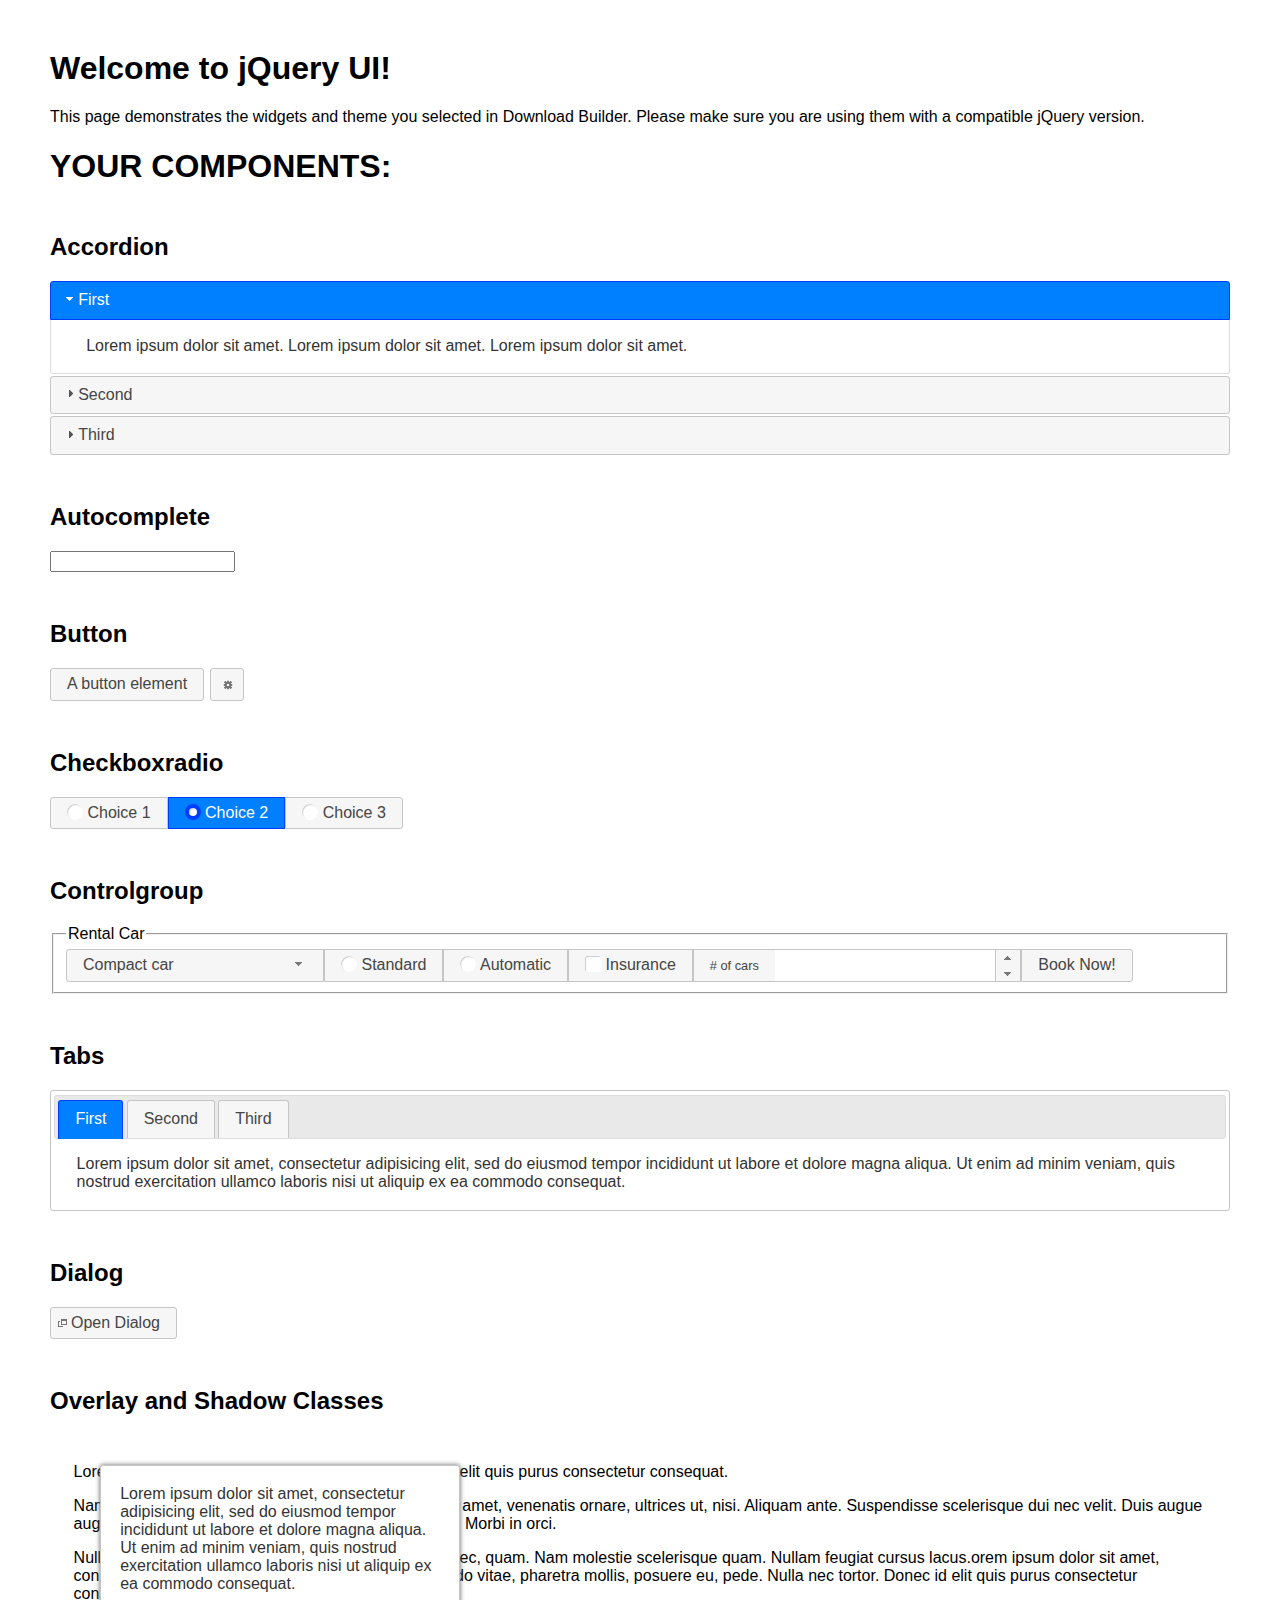
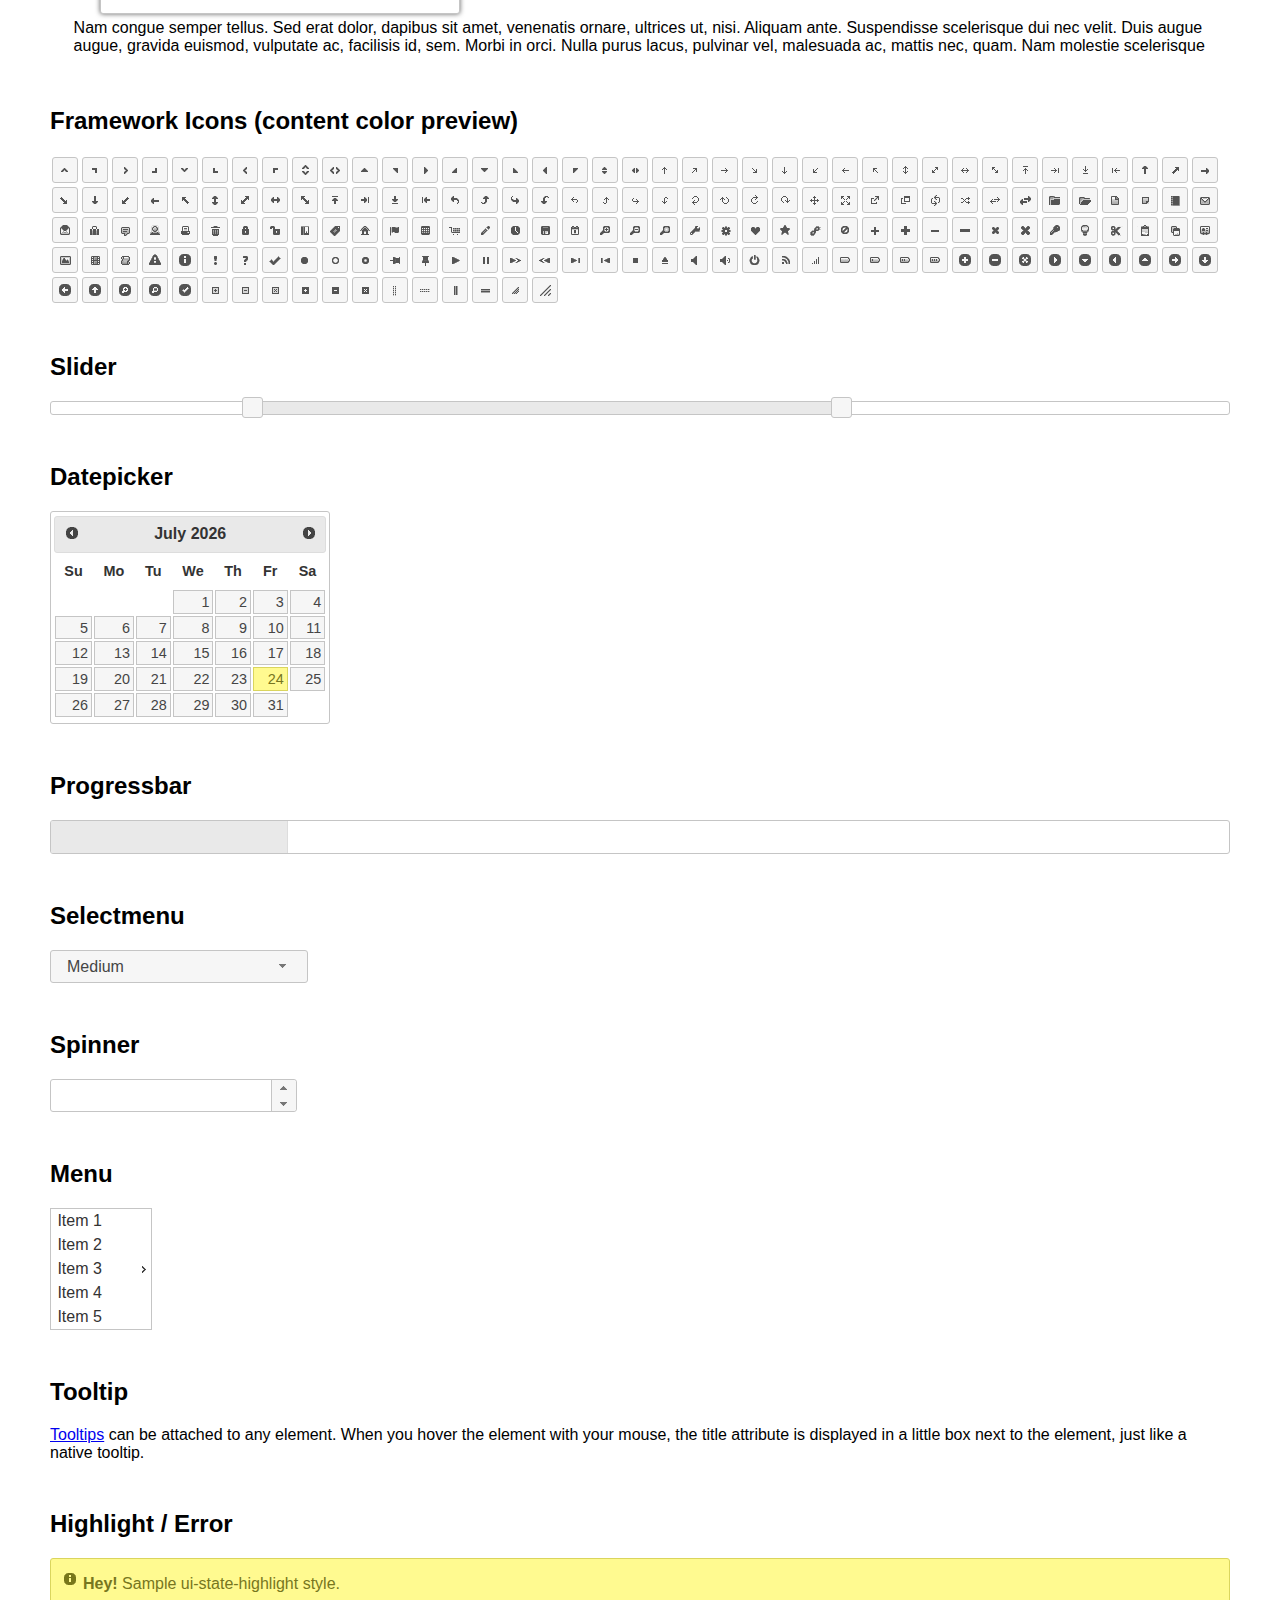
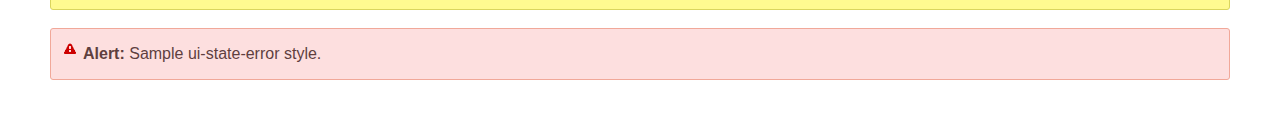
<file: bootstrap/js/jquery-ui-1.12.0/index.html>
<!doctype html>
<html lang="us">
<head>
	<meta charset="utf-8">
	<title>jQuery UI Example Page</title>
	<link href="jquery-ui.css" rel="stylesheet">
	<style>
	body{
		font-family: "Trebuchet MS", sans-serif;
		margin: 50px;
	}
	.demoHeaders {
		margin-top: 2em;
	}
	#dialog-link {
		padding: .4em 1em .4em 20px;
		text-decoration: none;
		position: relative;
	}
	#dialog-link span.ui-icon {
		margin: 0 5px 0 0;
		position: absolute;
		left: .2em;
		top: 50%;
		margin-top: -8px;
	}
	#icons {
		margin: 0;
		padding: 0;
	}
	#icons li {
		margin: 2px;
		position: relative;
		padding: 4px 0;
		cursor: pointer;
		float: left;
		list-style: none;
	}
	#icons span.ui-icon {
		float: left;
		margin: 0 4px;
	}
	.fakewindowcontain .ui-widget-overlay {
		position: absolute;
	}
	select {
		width: 200px;
	}
	</style>
</head>
<body>

<h1>Welcome to jQuery UI!</h1>

<div class="ui-widget">
	<p>This page demonstrates the widgets and theme you selected in Download Builder. Please make sure you are using them with a compatible jQuery version.</p>
</div>

<h1>YOUR COMPONENTS:</h1>


<!-- Accordion -->
<h2 class="demoHeaders">Accordion</h2>
<div id="accordion">
	<h3>First</h3>
	<div>Lorem ipsum dolor sit amet. Lorem ipsum dolor sit amet. Lorem ipsum dolor sit amet.</div>
	<h3>Second</h3>
	<div>Phasellus mattis tincidunt nibh.</div>
	<h3>Third</h3>
	<div>Nam dui erat, auctor a, dignissim quis.</div>
</div>



<!-- Autocomplete -->
<h2 class="demoHeaders">Autocomplete</h2>
<div>
	<input id="autocomplete" title="type &quot;a&quot;">
</div>



<!-- Button -->
<h2 class="demoHeaders">Button</h2>
<button id="button">A button element</button>
<button id="button-icon">An icon-only button</button>



<!-- Checkboxradio -->
<h2 class="demoHeaders">Checkboxradio</h2>
<form style="margin-top: 1em;">
	<div id="radioset">
		<input type="radio" id="radio1" name="radio"><label for="radio1">Choice 1</label>
		<input type="radio" id="radio2" name="radio" checked="checked"><label for="radio2">Choice 2</label>
		<input type="radio" id="radio3" name="radio"><label for="radio3">Choice 3</label>
	</div>
</form>



<!-- Controlgroup -->
<h2 class="demoHeaders">Controlgroup</h2>
<fieldset>
	<legend>Rental Car</legend>
	<div id="controlgroup">
		<select id="car-type">
			<option>Compact car</option>
			<option>Midsize car</option>
			<option>Full size car</option>
			<option>SUV</option>
			<option>Luxury</option>
			<option>Truck</option>
			<option>Van</option>
		</select>
		<label for="transmission-standard">Standard</label>
		<input type="radio" name="transmission" id="transmission-standard">
		<label for="transmission-automatic">Automatic</label>
		<input type="radio" name="transmission" id="transmission-automatic">
		<label for="insurance">Insurance</label>
		<input type="checkbox" name="insurance" id="insurance">
		<label for="horizontal-spinner" class="ui-controlgroup-label"># of cars</label>
		<input id="horizontal-spinner" class="ui-spinner-input">
		<button>Book Now!</button>
	</div>
</fieldset>



<!-- Tabs -->
<h2 class="demoHeaders">Tabs</h2>
<div id="tabs">
	<ul>
		<li><a href="#tabs-1">First</a></li>
		<li><a href="#tabs-2">Second</a></li>
		<li><a href="#tabs-3">Third</a></li>
	</ul>
	<div id="tabs-1">Lorem ipsum dolor sit amet, consectetur adipisicing elit, sed do eiusmod tempor incididunt ut labore et dolore magna aliqua. Ut enim ad minim veniam, quis nostrud exercitation ullamco laboris nisi ut aliquip ex ea commodo consequat.</div>
	<div id="tabs-2">Phasellus mattis tincidunt nibh. Cras orci urna, blandit id, pretium vel, aliquet ornare, felis. Maecenas scelerisque sem non nisl. Fusce sed lorem in enim dictum bibendum.</div>
	<div id="tabs-3">Nam dui erat, auctor a, dignissim quis, sollicitudin eu, felis. Pellentesque nisi urna, interdum eget, sagittis et, consequat vestibulum, lacus. Mauris porttitor ullamcorper augue.</div>
</div>



<h2 class="demoHeaders">Dialog</h2>
<p>
	<button id="dialog-link" class="ui-button ui-corner-all ui-widget">
		<span class="ui-icon ui-icon-newwin"></span>Open Dialog
	</button>
</p>

<h2 class="demoHeaders">Overlay and Shadow Classes</h2>
<div style="position: relative; width: 96%; height: 200px; padding:1% 2%; overflow:hidden;" class="fakewindowcontain">
	<p>Lorem ipsum dolor sit amet,  Nulla nec tortor. Donec id elit quis purus consectetur consequat. </p><p>Nam congue semper tellus. Sed erat dolor, dapibus sit amet, venenatis ornare, ultrices ut, nisi. Aliquam ante. Suspendisse scelerisque dui nec velit. Duis augue augue, gravida euismod, vulputate ac, facilisis id, sem. Morbi in orci. </p><p>Nulla purus lacus, pulvinar vel, malesuada ac, mattis nec, quam. Nam molestie scelerisque quam. Nullam feugiat cursus lacus.orem ipsum dolor sit amet, consectetur adipiscing elit. Donec libero risus, commodo vitae, pharetra mollis, posuere eu, pede. Nulla nec tortor. Donec id elit quis purus consectetur consequat. </p><p>Nam congue semper tellus. Sed erat dolor, dapibus sit amet, venenatis ornare, ultrices ut, nisi. Aliquam ante. Suspendisse scelerisque dui nec velit. Duis augue augue, gravida euismod, vulputate ac, facilisis id, sem. Morbi in orci. Nulla purus lacus, pulvinar vel, malesuada ac, mattis nec, quam. Nam molestie scelerisque quam. </p><p>Nullam feugiat cursus lacus.orem ipsum dolor sit amet, consectetur adipiscing elit. Donec libero risus, commodo vitae, pharetra mollis, posuere eu, pede. Nulla nec tortor. Donec id elit quis purus consectetur consequat. Nam congue semper tellus. Sed erat dolor, dapibus sit amet, venenatis ornare, ultrices ut, nisi. Aliquam ante. </p><p>Suspendisse scelerisque dui nec velit. Duis augue augue, gravida euismod, vulputate ac, facilisis id, sem. Morbi in orci. Nulla purus lacus, pulvinar vel, malesuada ac, mattis nec, quam. Nam molestie scelerisque quam. Nullam feugiat cursus lacus.orem ipsum dolor sit amet, consectetur adipiscing elit. Donec libero risus, commodo vitae, pharetra mollis, posuere eu, pede. Nulla nec tortor. Donec id elit quis purus consectetur consequat. Nam congue semper tellus. Sed erat dolor, dapibus sit amet, venenatis ornare, ultrices ut, nisi. </p>

	<!-- ui-dialog -->
	<div class="ui-widget-overlay ui-front"></div>
	<div style="position: absolute; width: 320px; left: 50px; top: 30px; padding: 1.2em" class="ui-widget ui-front ui-widget-content ui-corner-all ui-widget-shadow">
		Lorem ipsum dolor sit amet, consectetur adipisicing elit, sed do eiusmod tempor incididunt ut labore et dolore magna aliqua. Ut enim ad minim veniam, quis nostrud exercitation ullamco laboris nisi ut aliquip ex ea commodo consequat.
	</div>

</div>

<!-- ui-dialog -->
<div id="dialog" title="Dialog Title">
	<p>Lorem ipsum dolor sit amet, consectetur adipisicing elit, sed do eiusmod tempor incididunt ut labore et dolore magna aliqua. Ut enim ad minim veniam, quis nostrud exercitation ullamco laboris nisi ut aliquip ex ea commodo consequat.</p>
</div>



<h2 class="demoHeaders">Framework Icons (content color preview)</h2>
<ul id="icons" class="ui-widget ui-helper-clearfix">
	<li class="ui-state-default ui-corner-all" title=".ui-icon-caret-1-n"><span class="ui-icon ui-icon-caret-1-n"></span></li>
	<li class="ui-state-default ui-corner-all" title=".ui-icon-caret-1-ne"><span class="ui-icon ui-icon-caret-1-ne"></span></li>
	<li class="ui-state-default ui-corner-all" title=".ui-icon-caret-1-e"><span class="ui-icon ui-icon-caret-1-e"></span></li>
	<li class="ui-state-default ui-corner-all" title=".ui-icon-caret-1-se"><span class="ui-icon ui-icon-caret-1-se"></span></li>
	<li class="ui-state-default ui-corner-all" title=".ui-icon-caret-1-s"><span class="ui-icon ui-icon-caret-1-s"></span></li>
	<li class="ui-state-default ui-corner-all" title=".ui-icon-caret-1-sw"><span class="ui-icon ui-icon-caret-1-sw"></span></li>
	<li class="ui-state-default ui-corner-all" title=".ui-icon-caret-1-w"><span class="ui-icon ui-icon-caret-1-w"></span></li>
	<li class="ui-state-default ui-corner-all" title=".ui-icon-caret-1-nw"><span class="ui-icon ui-icon-caret-1-nw"></span></li>
	<li class="ui-state-default ui-corner-all" title=".ui-icon-caret-2-n-s"><span class="ui-icon ui-icon-caret-2-n-s"></span></li>
	<li class="ui-state-default ui-corner-all" title=".ui-icon-caret-2-e-w"><span class="ui-icon ui-icon-caret-2-e-w"></span></li>
	<li class="ui-state-default ui-corner-all" title=".ui-icon-triangle-1-n"><span class="ui-icon ui-icon-triangle-1-n"></span></li>
	<li class="ui-state-default ui-corner-all" title=".ui-icon-triangle-1-ne"><span class="ui-icon ui-icon-triangle-1-ne"></span></li>
	<li class="ui-state-default ui-corner-all" title=".ui-icon-triangle-1-e"><span class="ui-icon ui-icon-triangle-1-e"></span></li>
	<li class="ui-state-default ui-corner-all" title=".ui-icon-triangle-1-se"><span class="ui-icon ui-icon-triangle-1-se"></span></li>
	<li class="ui-state-default ui-corner-all" title=".ui-icon-triangle-1-s"><span class="ui-icon ui-icon-triangle-1-s"></span></li>
	<li class="ui-state-default ui-corner-all" title=".ui-icon-triangle-1-sw"><span class="ui-icon ui-icon-triangle-1-sw"></span></li>
	<li class="ui-state-default ui-corner-all" title=".ui-icon-triangle-1-w"><span class="ui-icon ui-icon-triangle-1-w"></span></li>
	<li class="ui-state-default ui-corner-all" title=".ui-icon-triangle-1-nw"><span class="ui-icon ui-icon-triangle-1-nw"></span></li>
	<li class="ui-state-default ui-corner-all" title=".ui-icon-triangle-2-n-s"><span class="ui-icon ui-icon-triangle-2-n-s"></span></li>
	<li class="ui-state-default ui-corner-all" title=".ui-icon-triangle-2-e-w"><span class="ui-icon ui-icon-triangle-2-e-w"></span></li>
	<li class="ui-state-default ui-corner-all" title=".ui-icon-arrow-1-n"><span class="ui-icon ui-icon-arrow-1-n"></span></li>
	<li class="ui-state-default ui-corner-all" title=".ui-icon-arrow-1-ne"><span class="ui-icon ui-icon-arrow-1-ne"></span></li>
	<li class="ui-state-default ui-corner-all" title=".ui-icon-arrow-1-e"><span class="ui-icon ui-icon-arrow-1-e"></span></li>
	<li class="ui-state-default ui-corner-all" title=".ui-icon-arrow-1-se"><span class="ui-icon ui-icon-arrow-1-se"></span></li>
	<li class="ui-state-default ui-corner-all" title=".ui-icon-arrow-1-s"><span class="ui-icon ui-icon-arrow-1-s"></span></li>
	<li class="ui-state-default ui-corner-all" title=".ui-icon-arrow-1-sw"><span class="ui-icon ui-icon-arrow-1-sw"></span></li>
	<li class="ui-state-default ui-corner-all" title=".ui-icon-arrow-1-w"><span class="ui-icon ui-icon-arrow-1-w"></span></li>
	<li class="ui-state-default ui-corner-all" title=".ui-icon-arrow-1-nw"><span class="ui-icon ui-icon-arrow-1-nw"></span></li>
	<li class="ui-state-default ui-corner-all" title=".ui-icon-arrow-2-n-s"><span class="ui-icon ui-icon-arrow-2-n-s"></span></li>
	<li class="ui-state-default ui-corner-all" title=".ui-icon-arrow-2-ne-sw"><span class="ui-icon ui-icon-arrow-2-ne-sw"></span></li>
	<li class="ui-state-default ui-corner-all" title=".ui-icon-arrow-2-e-w"><span class="ui-icon ui-icon-arrow-2-e-w"></span></li>
	<li class="ui-state-default ui-corner-all" title=".ui-icon-arrow-2-se-nw"><span class="ui-icon ui-icon-arrow-2-se-nw"></span></li>
	<li class="ui-state-default ui-corner-all" title=".ui-icon-arrowstop-1-n"><span class="ui-icon ui-icon-arrowstop-1-n"></span></li>
	<li class="ui-state-default ui-corner-all" title=".ui-icon-arrowstop-1-e"><span class="ui-icon ui-icon-arrowstop-1-e"></span></li>
	<li class="ui-state-default ui-corner-all" title=".ui-icon-arrowstop-1-s"><span class="ui-icon ui-icon-arrowstop-1-s"></span></li>
	<li class="ui-state-default ui-corner-all" title=".ui-icon-arrowstop-1-w"><span class="ui-icon ui-icon-arrowstop-1-w"></span></li>
	<li class="ui-state-default ui-corner-all" title=".ui-icon-arrowthick-1-n"><span class="ui-icon ui-icon-arrowthick-1-n"></span></li>
	<li class="ui-state-default ui-corner-all" title=".ui-icon-arrowthick-1-ne"><span class="ui-icon ui-icon-arrowthick-1-ne"></span></li>
	<li class="ui-state-default ui-corner-all" title=".ui-icon-arrowthick-1-e"><span class="ui-icon ui-icon-arrowthick-1-e"></span></li>
	<li class="ui-state-default ui-corner-all" title=".ui-icon-arrowthick-1-se"><span class="ui-icon ui-icon-arrowthick-1-se"></span></li>
	<li class="ui-state-default ui-corner-all" title=".ui-icon-arrowthick-1-s"><span class="ui-icon ui-icon-arrowthick-1-s"></span></li>
	<li class="ui-state-default ui-corner-all" title=".ui-icon-arrowthick-1-sw"><span class="ui-icon ui-icon-arrowthick-1-sw"></span></li>
	<li class="ui-state-default ui-corner-all" title=".ui-icon-arrowthick-1-w"><span class="ui-icon ui-icon-arrowthick-1-w"></span></li>
	<li class="ui-state-default ui-corner-all" title=".ui-icon-arrowthick-1-nw"><span class="ui-icon ui-icon-arrowthick-1-nw"></span></li>
	<li class="ui-state-default ui-corner-all" title=".ui-icon-arrowthick-2-n-s"><span class="ui-icon ui-icon-arrowthick-2-n-s"></span></li>
	<li class="ui-state-default ui-corner-all" title=".ui-icon-arrowthick-2-ne-sw"><span class="ui-icon ui-icon-arrowthick-2-ne-sw"></span></li>
	<li class="ui-state-default ui-corner-all" title=".ui-icon-arrowthick-2-e-w"><span class="ui-icon ui-icon-arrowthick-2-e-w"></span></li>
	<li class="ui-state-default ui-corner-all" title=".ui-icon-arrowthick-2-se-nw"><span class="ui-icon ui-icon-arrowthick-2-se-nw"></span></li>
	<li class="ui-state-default ui-corner-all" title=".ui-icon-arrowthickstop-1-n"><span class="ui-icon ui-icon-arrowthickstop-1-n"></span></li>
	<li class="ui-state-default ui-corner-all" title=".ui-icon-arrowthickstop-1-e"><span class="ui-icon ui-icon-arrowthickstop-1-e"></span></li>
	<li class="ui-state-default ui-corner-all" title=".ui-icon-arrowthickstop-1-s"><span class="ui-icon ui-icon-arrowthickstop-1-s"></span></li>
	<li class="ui-state-default ui-corner-all" title=".ui-icon-arrowthickstop-1-w"><span class="ui-icon ui-icon-arrowthickstop-1-w"></span></li>
	<li class="ui-state-default ui-corner-all" title=".ui-icon-arrowreturnthick-1-w"><span class="ui-icon ui-icon-arrowreturnthick-1-w"></span></li>
	<li class="ui-state-default ui-corner-all" title=".ui-icon-arrowreturnthick-1-n"><span class="ui-icon ui-icon-arrowreturnthick-1-n"></span></li>
	<li class="ui-state-default ui-corner-all" title=".ui-icon-arrowreturnthick-1-e"><span class="ui-icon ui-icon-arrowreturnthick-1-e"></span></li>
	<li class="ui-state-default ui-corner-all" title=".ui-icon-arrowreturnthick-1-s"><span class="ui-icon ui-icon-arrowreturnthick-1-s"></span></li>
	<li class="ui-state-default ui-corner-all" title=".ui-icon-arrowreturn-1-w"><span class="ui-icon ui-icon-arrowreturn-1-w"></span></li>
	<li class="ui-state-default ui-corner-all" title=".ui-icon-arrowreturn-1-n"><span class="ui-icon ui-icon-arrowreturn-1-n"></span></li>
	<li class="ui-state-default ui-corner-all" title=".ui-icon-arrowreturn-1-e"><span class="ui-icon ui-icon-arrowreturn-1-e"></span></li>
	<li class="ui-state-default ui-corner-all" title=".ui-icon-arrowreturn-1-s"><span class="ui-icon ui-icon-arrowreturn-1-s"></span></li>
	<li class="ui-state-default ui-corner-all" title=".ui-icon-arrowrefresh-1-w"><span class="ui-icon ui-icon-arrowrefresh-1-w"></span></li>
	<li class="ui-state-default ui-corner-all" title=".ui-icon-arrowrefresh-1-n"><span class="ui-icon ui-icon-arrowrefresh-1-n"></span></li>
	<li class="ui-state-default ui-corner-all" title=".ui-icon-arrowrefresh-1-e"><span class="ui-icon ui-icon-arrowrefresh-1-e"></span></li>
	<li class="ui-state-default ui-corner-all" title=".ui-icon-arrowrefresh-1-s"><span class="ui-icon ui-icon-arrowrefresh-1-s"></span></li>
	<li class="ui-state-default ui-corner-all" title=".ui-icon-arrow-4"><span class="ui-icon ui-icon-arrow-4"></span></li>
	<li class="ui-state-default ui-corner-all" title=".ui-icon-arrow-4-diag"><span class="ui-icon ui-icon-arrow-4-diag"></span></li>
	<li class="ui-state-default ui-corner-all" title=".ui-icon-extlink"><span class="ui-icon ui-icon-extlink"></span></li>
	<li class="ui-state-default ui-corner-all" title=".ui-icon-newwin"><span class="ui-icon ui-icon-newwin"></span></li>
	<li class="ui-state-default ui-corner-all" title=".ui-icon-refresh"><span class="ui-icon ui-icon-refresh"></span></li>
	<li class="ui-state-default ui-corner-all" title=".ui-icon-shuffle"><span class="ui-icon ui-icon-shuffle"></span></li>
	<li class="ui-state-default ui-corner-all" title=".ui-icon-transfer-e-w"><span class="ui-icon ui-icon-transfer-e-w"></span></li>
	<li class="ui-state-default ui-corner-all" title=".ui-icon-transferthick-e-w"><span class="ui-icon ui-icon-transferthick-e-w"></span></li>
	<li class="ui-state-default ui-corner-all" title=".ui-icon-folder-collapsed"><span class="ui-icon ui-icon-folder-collapsed"></span></li>
	<li class="ui-state-default ui-corner-all" title=".ui-icon-folder-open"><span class="ui-icon ui-icon-folder-open"></span></li>
	<li class="ui-state-default ui-corner-all" title=".ui-icon-document"><span class="ui-icon ui-icon-document"></span></li>
	<li class="ui-state-default ui-corner-all" title=".ui-icon-document-b"><span class="ui-icon ui-icon-document-b"></span></li>
	<li class="ui-state-default ui-corner-all" title=".ui-icon-note"><span class="ui-icon ui-icon-note"></span></li>
	<li class="ui-state-default ui-corner-all" title=".ui-icon-mail-closed"><span class="ui-icon ui-icon-mail-closed"></span></li>
	<li class="ui-state-default ui-corner-all" title=".ui-icon-mail-open"><span class="ui-icon ui-icon-mail-open"></span></li>
	<li class="ui-state-default ui-corner-all" title=".ui-icon-suitcase"><span class="ui-icon ui-icon-suitcase"></span></li>
	<li class="ui-state-default ui-corner-all" title=".ui-icon-comment"><span class="ui-icon ui-icon-comment"></span></li>
	<li class="ui-state-default ui-corner-all" title=".ui-icon-person"><span class="ui-icon ui-icon-person"></span></li>
	<li class="ui-state-default ui-corner-all" title=".ui-icon-print"><span class="ui-icon ui-icon-print"></span></li>
	<li class="ui-state-default ui-corner-all" title=".ui-icon-trash"><span class="ui-icon ui-icon-trash"></span></li>
	<li class="ui-state-default ui-corner-all" title=".ui-icon-locked"><span class="ui-icon ui-icon-locked"></span></li>
	<li class="ui-state-default ui-corner-all" title=".ui-icon-unlocked"><span class="ui-icon ui-icon-unlocked"></span></li>
	<li class="ui-state-default ui-corner-all" title=".ui-icon-bookmark"><span class="ui-icon ui-icon-bookmark"></span></li>
	<li class="ui-state-default ui-corner-all" title=".ui-icon-tag"><span class="ui-icon ui-icon-tag"></span></li>
	<li class="ui-state-default ui-corner-all" title=".ui-icon-home"><span class="ui-icon ui-icon-home"></span></li>
	<li class="ui-state-default ui-corner-all" title=".ui-icon-flag"><span class="ui-icon ui-icon-flag"></span></li>
	<li class="ui-state-default ui-corner-all" title=".ui-icon-calculator"><span class="ui-icon ui-icon-calculator"></span></li>
	<li class="ui-state-default ui-corner-all" title=".ui-icon-cart"><span class="ui-icon ui-icon-cart"></span></li>
	<li class="ui-state-default ui-corner-all" title=".ui-icon-pencil"><span class="ui-icon ui-icon-pencil"></span></li>
	<li class="ui-state-default ui-corner-all" title=".ui-icon-clock"><span class="ui-icon ui-icon-clock"></span></li>
	<li class="ui-state-default ui-corner-all" title=".ui-icon-disk"><span class="ui-icon ui-icon-disk"></span></li>
	<li class="ui-state-default ui-corner-all" title=".ui-icon-calendar"><span class="ui-icon ui-icon-calendar"></span></li>
	<li class="ui-state-default ui-corner-all" title=".ui-icon-zoomin"><span class="ui-icon ui-icon-zoomin"></span></li>
	<li class="ui-state-default ui-corner-all" title=".ui-icon-zoomout"><span class="ui-icon ui-icon-zoomout"></span></li>
	<li class="ui-state-default ui-corner-all" title=".ui-icon-search"><span class="ui-icon ui-icon-search"></span></li>
	<li class="ui-state-default ui-corner-all" title=".ui-icon-wrench"><span class="ui-icon ui-icon-wrench"></span></li>
	<li class="ui-state-default ui-corner-all" title=".ui-icon-gear"><span class="ui-icon ui-icon-gear"></span></li>
	<li class="ui-state-default ui-corner-all" title=".ui-icon-heart"><span class="ui-icon ui-icon-heart"></span></li>
	<li class="ui-state-default ui-corner-all" title=".ui-icon-star"><span class="ui-icon ui-icon-star"></span></li>
	<li class="ui-state-default ui-corner-all" title=".ui-icon-link"><span class="ui-icon ui-icon-link"></span></li>
	<li class="ui-state-default ui-corner-all" title=".ui-icon-cancel"><span class="ui-icon ui-icon-cancel"></span></li>
	<li class="ui-state-default ui-corner-all" title=".ui-icon-plus"><span class="ui-icon ui-icon-plus"></span></li>
	<li class="ui-state-default ui-corner-all" title=".ui-icon-plusthick"><span class="ui-icon ui-icon-plusthick"></span></li>
	<li class="ui-state-default ui-corner-all" title=".ui-icon-minus"><span class="ui-icon ui-icon-minus"></span></li>
	<li class="ui-state-default ui-corner-all" title=".ui-icon-minusthick"><span class="ui-icon ui-icon-minusthick"></span></li>
	<li class="ui-state-default ui-corner-all" title=".ui-icon-close"><span class="ui-icon ui-icon-close"></span></li>
	<li class="ui-state-default ui-corner-all" title=".ui-icon-closethick"><span class="ui-icon ui-icon-closethick"></span></li>
	<li class="ui-state-default ui-corner-all" title=".ui-icon-key"><span class="ui-icon ui-icon-key"></span></li>
	<li class="ui-state-default ui-corner-all" title=".ui-icon-lightbulb"><span class="ui-icon ui-icon-lightbulb"></span></li>
	<li class="ui-state-default ui-corner-all" title=".ui-icon-scissors"><span class="ui-icon ui-icon-scissors"></span></li>
	<li class="ui-state-default ui-corner-all" title=".ui-icon-clipboard"><span class="ui-icon ui-icon-clipboard"></span></li>
	<li class="ui-state-default ui-corner-all" title=".ui-icon-copy"><span class="ui-icon ui-icon-copy"></span></li>
	<li class="ui-state-default ui-corner-all" title=".ui-icon-contact"><span class="ui-icon ui-icon-contact"></span></li>
	<li class="ui-state-default ui-corner-all" title=".ui-icon-image"><span class="ui-icon ui-icon-image"></span></li>
	<li class="ui-state-default ui-corner-all" title=".ui-icon-video"><span class="ui-icon ui-icon-video"></span></li>
	<li class="ui-state-default ui-corner-all" title=".ui-icon-script"><span class="ui-icon ui-icon-script"></span></li>
	<li class="ui-state-default ui-corner-all" title=".ui-icon-alert"><span class="ui-icon ui-icon-alert"></span></li>
	<li class="ui-state-default ui-corner-all" title=".ui-icon-info"><span class="ui-icon ui-icon-info"></span></li>
	<li class="ui-state-default ui-corner-all" title=".ui-icon-notice"><span class="ui-icon ui-icon-notice"></span></li>
	<li class="ui-state-default ui-corner-all" title=".ui-icon-help"><span class="ui-icon ui-icon-help"></span></li>
	<li class="ui-state-default ui-corner-all" title=".ui-icon-check"><span class="ui-icon ui-icon-check"></span></li>
	<li class="ui-state-default ui-corner-all" title=".ui-icon-bullet"><span class="ui-icon ui-icon-bullet"></span></li>
	<li class="ui-state-default ui-corner-all" title=".ui-icon-radio-off"><span class="ui-icon ui-icon-radio-off"></span></li>
	<li class="ui-state-default ui-corner-all" title=".ui-icon-radio-on"><span class="ui-icon ui-icon-radio-on"></span></li>
	<li class="ui-state-default ui-corner-all" title=".ui-icon-pin-w"><span class="ui-icon ui-icon-pin-w"></span></li>
	<li class="ui-state-default ui-corner-all" title=".ui-icon-pin-s"><span class="ui-icon ui-icon-pin-s"></span></li>
	<li class="ui-state-default ui-corner-all" title=".ui-icon-play"><span class="ui-icon ui-icon-play"></span></li>
	<li class="ui-state-default ui-corner-all" title=".ui-icon-pause"><span class="ui-icon ui-icon-pause"></span></li>
	<li class="ui-state-default ui-corner-all" title=".ui-icon-seek-next"><span class="ui-icon ui-icon-seek-next"></span></li>
	<li class="ui-state-default ui-corner-all" title=".ui-icon-seek-prev"><span class="ui-icon ui-icon-seek-prev"></span></li>
	<li class="ui-state-default ui-corner-all" title=".ui-icon-seek-end"><span class="ui-icon ui-icon-seek-end"></span></li>
	<li class="ui-state-default ui-corner-all" title=".ui-icon-seek-first"><span class="ui-icon ui-icon-seek-first"></span></li>
	<li class="ui-state-default ui-corner-all" title=".ui-icon-stop"><span class="ui-icon ui-icon-stop"></span></li>
	<li class="ui-state-default ui-corner-all" title=".ui-icon-eject"><span class="ui-icon ui-icon-eject"></span></li>
	<li class="ui-state-default ui-corner-all" title=".ui-icon-volume-off"><span class="ui-icon ui-icon-volume-off"></span></li>
	<li class="ui-state-default ui-corner-all" title=".ui-icon-volume-on"><span class="ui-icon ui-icon-volume-on"></span></li>
	<li class="ui-state-default ui-corner-all" title=".ui-icon-power"><span class="ui-icon ui-icon-power"></span></li>
	<li class="ui-state-default ui-corner-all" title=".ui-icon-signal-diag"><span class="ui-icon ui-icon-signal-diag"></span></li>
	<li class="ui-state-default ui-corner-all" title=".ui-icon-signal"><span class="ui-icon ui-icon-signal"></span></li>
	<li class="ui-state-default ui-corner-all" title=".ui-icon-battery-0"><span class="ui-icon ui-icon-battery-0"></span></li>
	<li class="ui-state-default ui-corner-all" title=".ui-icon-battery-1"><span class="ui-icon ui-icon-battery-1"></span></li>
	<li class="ui-state-default ui-corner-all" title=".ui-icon-battery-2"><span class="ui-icon ui-icon-battery-2"></span></li>
	<li class="ui-state-default ui-corner-all" title=".ui-icon-battery-3"><span class="ui-icon ui-icon-battery-3"></span></li>
	<li class="ui-state-default ui-corner-all" title=".ui-icon-circle-plus"><span class="ui-icon ui-icon-circle-plus"></span></li>
	<li class="ui-state-default ui-corner-all" title=".ui-icon-circle-minus"><span class="ui-icon ui-icon-circle-minus"></span></li>
	<li class="ui-state-default ui-corner-all" title=".ui-icon-circle-close"><span class="ui-icon ui-icon-circle-close"></span></li>
	<li class="ui-state-default ui-corner-all" title=".ui-icon-circle-triangle-e"><span class="ui-icon ui-icon-circle-triangle-e"></span></li>
	<li class="ui-state-default ui-corner-all" title=".ui-icon-circle-triangle-s"><span class="ui-icon ui-icon-circle-triangle-s"></span></li>
	<li class="ui-state-default ui-corner-all" title=".ui-icon-circle-triangle-w"><span class="ui-icon ui-icon-circle-triangle-w"></span></li>
	<li class="ui-state-default ui-corner-all" title=".ui-icon-circle-triangle-n"><span class="ui-icon ui-icon-circle-triangle-n"></span></li>
	<li class="ui-state-default ui-corner-all" title=".ui-icon-circle-arrow-e"><span class="ui-icon ui-icon-circle-arrow-e"></span></li>
	<li class="ui-state-default ui-corner-all" title=".ui-icon-circle-arrow-s"><span class="ui-icon ui-icon-circle-arrow-s"></span></li>
	<li class="ui-state-default ui-corner-all" title=".ui-icon-circle-arrow-w"><span class="ui-icon ui-icon-circle-arrow-w"></span></li>
	<li class="ui-state-default ui-corner-all" title=".ui-icon-circle-arrow-n"><span class="ui-icon ui-icon-circle-arrow-n"></span></li>
	<li class="ui-state-default ui-corner-all" title=".ui-icon-circle-zoomin"><span class="ui-icon ui-icon-circle-zoomin"></span></li>
	<li class="ui-state-default ui-corner-all" title=".ui-icon-circle-zoomout"><span class="ui-icon ui-icon-circle-zoomout"></span></li>
	<li class="ui-state-default ui-corner-all" title=".ui-icon-circle-check"><span class="ui-icon ui-icon-circle-check"></span></li>
	<li class="ui-state-default ui-corner-all" title=".ui-icon-circlesmall-plus"><span class="ui-icon ui-icon-circlesmall-plus"></span></li>
	<li class="ui-state-default ui-corner-all" title=".ui-icon-circlesmall-minus"><span class="ui-icon ui-icon-circlesmall-minus"></span></li>
	<li class="ui-state-default ui-corner-all" title=".ui-icon-circlesmall-close"><span class="ui-icon ui-icon-circlesmall-close"></span></li>
	<li class="ui-state-default ui-corner-all" title=".ui-icon-squaresmall-plus"><span class="ui-icon ui-icon-squaresmall-plus"></span></li>
	<li class="ui-state-default ui-corner-all" title=".ui-icon-squaresmall-minus"><span class="ui-icon ui-icon-squaresmall-minus"></span></li>
	<li class="ui-state-default ui-corner-all" title=".ui-icon-squaresmall-close"><span class="ui-icon ui-icon-squaresmall-close"></span></li>
	<li class="ui-state-default ui-corner-all" title=".ui-icon-grip-dotted-vertical"><span class="ui-icon ui-icon-grip-dotted-vertical"></span></li>
	<li class="ui-state-default ui-corner-all" title=".ui-icon-grip-dotted-horizontal"><span class="ui-icon ui-icon-grip-dotted-horizontal"></span></li>
	<li class="ui-state-default ui-corner-all" title=".ui-icon-grip-solid-vertical"><span class="ui-icon ui-icon-grip-solid-vertical"></span></li>
	<li class="ui-state-default ui-corner-all" title=".ui-icon-grip-solid-horizontal"><span class="ui-icon ui-icon-grip-solid-horizontal"></span></li>
	<li class="ui-state-default ui-corner-all" title=".ui-icon-gripsmall-diagonal-se"><span class="ui-icon ui-icon-gripsmall-diagonal-se"></span></li>
	<li class="ui-state-default ui-corner-all" title=".ui-icon-grip-diagonal-se"><span class="ui-icon ui-icon-grip-diagonal-se"></span></li>
</ul>


<!-- Slider -->
<h2 class="demoHeaders">Slider</h2>
<div id="slider"></div>



<!-- Datepicker -->
<h2 class="demoHeaders">Datepicker</h2>
<div id="datepicker"></div>



<!-- Progressbar -->
<h2 class="demoHeaders">Progressbar</h2>
<div id="progressbar"></div>



<!-- Progressbar -->
<h2 class="demoHeaders">Selectmenu</h2>
<select id="selectmenu">
	<option>Slower</option>
	<option>Slow</option>
	<option selected="selected">Medium</option>
	<option>Fast</option>
	<option>Faster</option>
</select>



<!-- Spinner -->
<h2 class="demoHeaders">Spinner</h2>
<input id="spinner">



<!-- Menu -->
<h2 class="demoHeaders">Menu</h2>
<ul style="width:100px;" id="menu">
	<li><div>Item 1</div></li>
	<li><div>Item 2</div></li>
	<li><div>Item 3</div>
		<ul>
			<li><div>Item 3-1</div></li>
			<li><div>Item 3-2</div></li>
			<li><div>Item 3-3</div></li>
			<li><div>Item 3-4</div></li>
			<li><div>Item 3-5</div></li>
		</ul>
	</li>
	<li><div>Item 4</div></li>
	<li><div>Item 5</div></li>
</ul>



<!-- Tooltip -->
<h2 class="demoHeaders">Tooltip</h2>
<p id="tooltip">
	<a href="#" title="That&apos;s what this widget is">Tooltips</a> can be attached to any element. When you hover
the element with your mouse, the title attribute is displayed in a little box next to the element, just like a native tooltip.
</p>


<!-- Highlight / Error -->
<h2 class="demoHeaders">Highlight / Error</h2>
<div class="ui-widget">
	<div class="ui-state-highlight ui-corner-all" style="margin-top: 20px; padding: 0 .7em;">
		<p><span class="ui-icon ui-icon-info" style="float: left; margin-right: .3em;"></span>
		<strong>Hey!</strong> Sample ui-state-highlight style.</p>
	</div>
</div>
<br>
<div class="ui-widget">
	<div class="ui-state-error ui-corner-all" style="padding: 0 .7em;">
		<p><span class="ui-icon ui-icon-alert" style="float: left; margin-right: .3em;"></span>
		<strong>Alert:</strong> Sample ui-state-error style.</p>
	</div>
</div>

<script src="external/jquery/jquery.js"></script>
<script src="jquery-ui.js"></script>
<script>

$( "#accordion" ).accordion();



var availableTags = [
	"ActionScript",
	"AppleScript",
	"Asp",
	"BASIC",
	"C",
	"C++",
	"Clojure",
	"COBOL",
	"ColdFusion",
	"Erlang",
	"Fortran",
	"Groovy",
	"Haskell",
	"Java",
	"JavaScript",
	"Lisp",
	"Perl",
	"PHP",
	"Python",
	"Ruby",
	"Scala",
	"Scheme"
];
$( "#autocomplete" ).autocomplete({
	source: availableTags
});



$( "#button" ).button();
$( "#button-icon" ).button({
	icon: "ui-icon-gear",
	showLabel: false
});



$( "#radioset" ).buttonset();



$( "#controlgroup" ).controlgroup();



$( "#tabs" ).tabs();



$( "#dialog" ).dialog({
	autoOpen: false,
	width: 400,
	buttons: [
		{
			text: "Ok",
			click: function() {
				$( this ).dialog( "close" );
			}
		},
		{
			text: "Cancel",
			click: function() {
				$( this ).dialog( "close" );
			}
		}
	]
});

// Link to open the dialog
$( "#dialog-link" ).click(function( event ) {
	$( "#dialog" ).dialog( "open" );
	event.preventDefault();
});



$( "#datepicker" ).datepicker({
	inline: true
});



$( "#slider" ).slider({
	range: true,
	values: [ 17, 67 ]
});



$( "#progressbar" ).progressbar({
	value: 20
});



$( "#spinner" ).spinner();



$( "#menu" ).menu();



$( "#tooltip" ).tooltip();



$( "#selectmenu" ).selectmenu();


// Hover states on the static widgets
$( "#dialog-link, #icons li" ).hover(
	function() {
		$( this ).addClass( "ui-state-hover" );
	},
	function() {
		$( this ).removeClass( "ui-state-hover" );
	}
);
</script>
</body>
</html>
</file>
